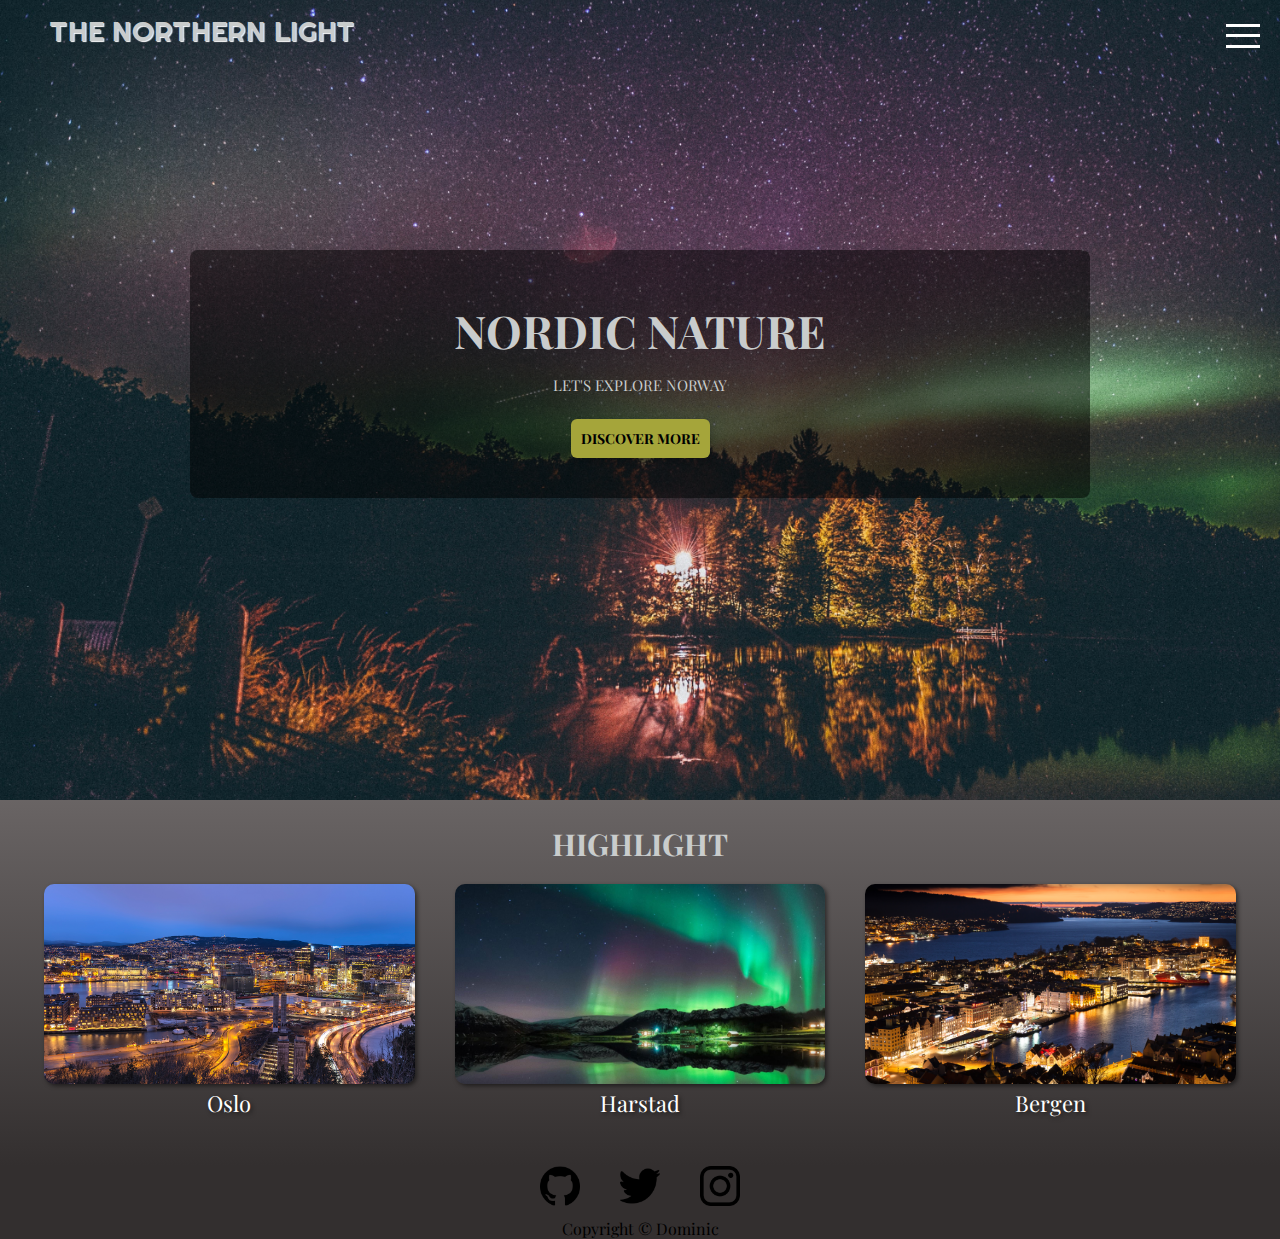
<file: index.html>
<!DOCTYPE html>
<html lang="en">
  <head>
    <meta charset="UTF-8" />
    <meta http-equiv="X-UA-Compatible" content="IE=edge" />
    <meta name="viewport" content="width=device-width, initial-scale=1.0" />
    <link rel="preconnect" href="https://fonts.googleapis.com" />
    <link rel="preconnect" href="https://fonts.gstatic.com" crossorigin />
    <link
      href="https://fonts.googleapis.com/css2?family=Playfair+Display&family=Righteous&display=swap"
      rel="stylesheet"
    />
    <link rel="stylesheet" href="./styles/shared.css" />
    <link rel="stylesheet" href="./styles/styles.css" />
    <title>The Northern Light</title>
  </head>
  <body>
    <header>
      <div id="page-logo">
        <a href="/index.html">The Northern Light</a>
      </div>
      <a href="#side-drawer" class="menu-btn">
        <span></span>
        <span></span>
        <span></span>
      </a>
    </header>
    <aside id="side-drawer">
      <header id="nav-side">
        <a href="#" class="menu-btn">
          <span></span>
          <span></span>
          <span></span>
        </a>
      </header>
      <ul>
        <li><a href="https://www.thorbergsen.com/from-above">Gallery</a></li>
        <li><a href="./About Us/index.html" target="_blank">About</a></li>
        <li>
          <a href="./Contact us/index.html" target="_blank">Contact Us</a>
        </li>
      </ul>
    </aside>
    <main>
      <section id="hero">
        <div id="hero-content">
          <h1>Nordic Nature</h1>
          <p>Let's Explore Norway</p>
          <a href="">Discover More</a>
        </div>
      </section>
      <section id="highlight">
        <h2>Highlight</h2>
        <ul id="cities">
          <li class="city">
            <img src="./images/oslo-by-night.jpg" alt="City of Oslo" />
            <p>Oslo</p>
          </li>
          <li class="city">
            <img src="./images/Harstad.jpg" alt="City of Harstad" />
            <p>Harstad</p>
          </li>
          <li class="city">
            <img src="./images/Bergen.jpg" alt="City of Bergen" />
            <p>Bergen</p>
          </li>
        </ul>
      </section>
    </main>
    <footer>
      <ul>
        <li>
          <a href="https://github.com/dominicogabriel" target="_blank"
            ><img src="./images/25231.png" alt="Github"
          /></a>
        </li>
        <li>
          <a href="https://twitter.com/DominicoGabriel" target="_blank"
            ><img src="./images/81609.png" alt="Twitter"
          /></a>
        </li>
        <li>
          <a href="https://www.instagram.com/dominicogabriel/" target="_blank"
            ><img src="./images/87390.png" alt="instagram"
          /></a>
        </li>
      </ul>
      <p>Copyright &copy; Dominic</p>
    </footer>
  </body>
</html>
</file>
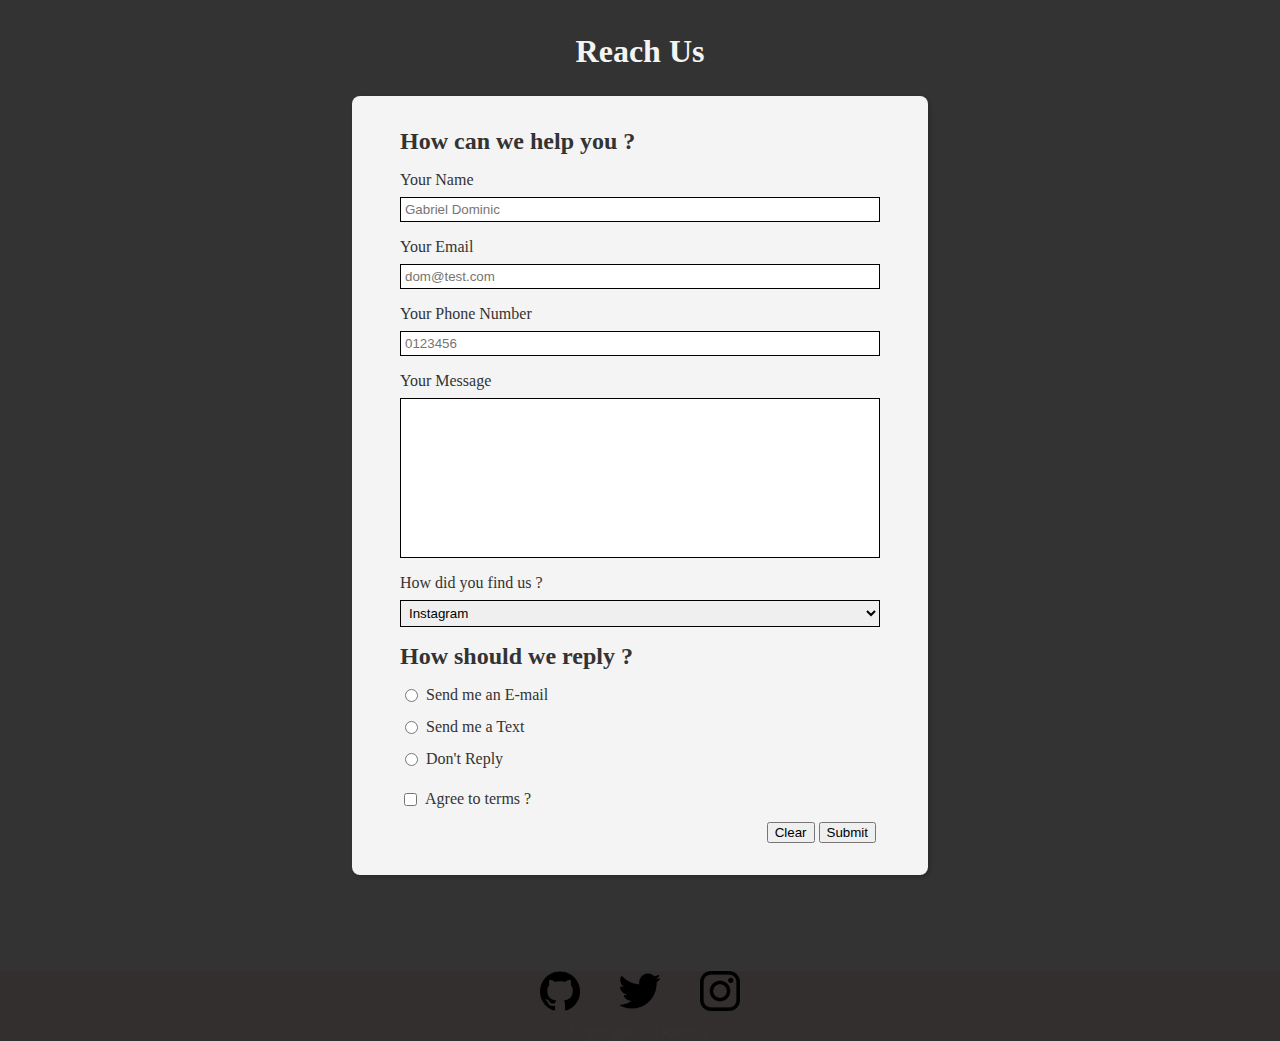
<file: Contact us/index.html>
<!DOCTYPE html>
<html lang="en">
  <head>
    <meta charset="UTF-8" />
    <meta http-equiv="X-UA-Compatible" content="IE=edge" />
    <meta name="viewport" content="width=device-width, initial-scale=1.0" />
    <link rel="stylesheet" href="../styles/shared.css" />
    <link rel="stylesheet" href="form.css" />
    <title>Contact Us</title>
  </head>
  <body>
    <header>
      <h1>Reach Us</h1>
    </header>
    <main>
      <form action="/" method="GET">
        <section id="userdetails">
          <h2>How can we help you ?</h2>
          <ul>
            <li>
              <label for="username">Your Name</label>
              <input
                type="text"
                id="username"
                name="user-name"
                required
                placeholder="Gabriel Dominic"
              />
            </li>
            <li>
              <label for="useremail">Your Email</label>
              <input
                type="email"
                id="useremail"
                name="user-email"
                required
                placeholder="dom@test.com"
              />
            </li>
            <li>
              <label for="usercall">Your Phone Number</label>
              <input
                type="number"
                id="usercall"
                name="user-call"
                required
                placeholder="0123456"
                max="8"
              />
            </li>
          </ul>
        </section>
        <section>
          <label for="usermessage">Your Message</label>
          <textarea
            name="user-message"
            id="usermessage"
            cols="30"
            rows="10"
            required
          ></textarea>
        </section>
        <section>
          <div>
            <label for="findus">How did you find us ?</label>
            <select name="find-us" id="findus">
              <option value="instagram">Instagram</option>
              <option value="facebook">Facebook</option>
              <option value="twitter">Twitter</option>
            </select>
          </div>
        </section>
        <section id="reply">
          <h2>How should we reply ?</h2>
          <ul>
            <li class="check">
              <input
                type="radio"
                name="reply"
                id="replyemail"
                value="email"
                required
              />
              <label for="replyemail">Send me an E-mail</label>
            </li>
            <li class="check">
              <input
                type="radio"
                name="reply"
                id="replyphone"
                value="phone"
                required
              />
              <label for="replyphone">Send me a Text</label>
            </li>
            <li class="check">
              <input
                type="radio"
                name="reply"
                id="replyno"
                value="noreply"
                required
              />
              <label for="replyno">Don't Reply</label>
            </li>
          </ul>
        </section>
        <section class="check">
          <input type="checkbox" id="agree-terms" name="terms" required />
          <label for="agree-terms">Agree to terms ?</label>
        </section>
        <section id="btn">
          <button type="submit">Submit</button>
          <button type="reset">Clear</button>
        </section>
      </form>
    </main>

    <footer>
      <ul>
        <li>
          <a href="https://github.com/dominicogabriel" target="_blank"
            ><img src="../images/25231.png" alt="Github"
          /></a>
        </li>
        <li>
          <a href="https://twitter.com/DominicoGabriel" target="_blank"
            ><img src="../images/81609.png" alt="Twitter"
          /></a>
        </li>
        <li>
          <a href="https://www.instagram.com/dominicogabriel/" target="_blank"
            ><img src="../images/87390.png" alt="instagram"
          /></a>
        </li>
      </ul>
      <p>Copyright &copy; Dominic</p>
    </footer>
  </body>
</html>
</file>
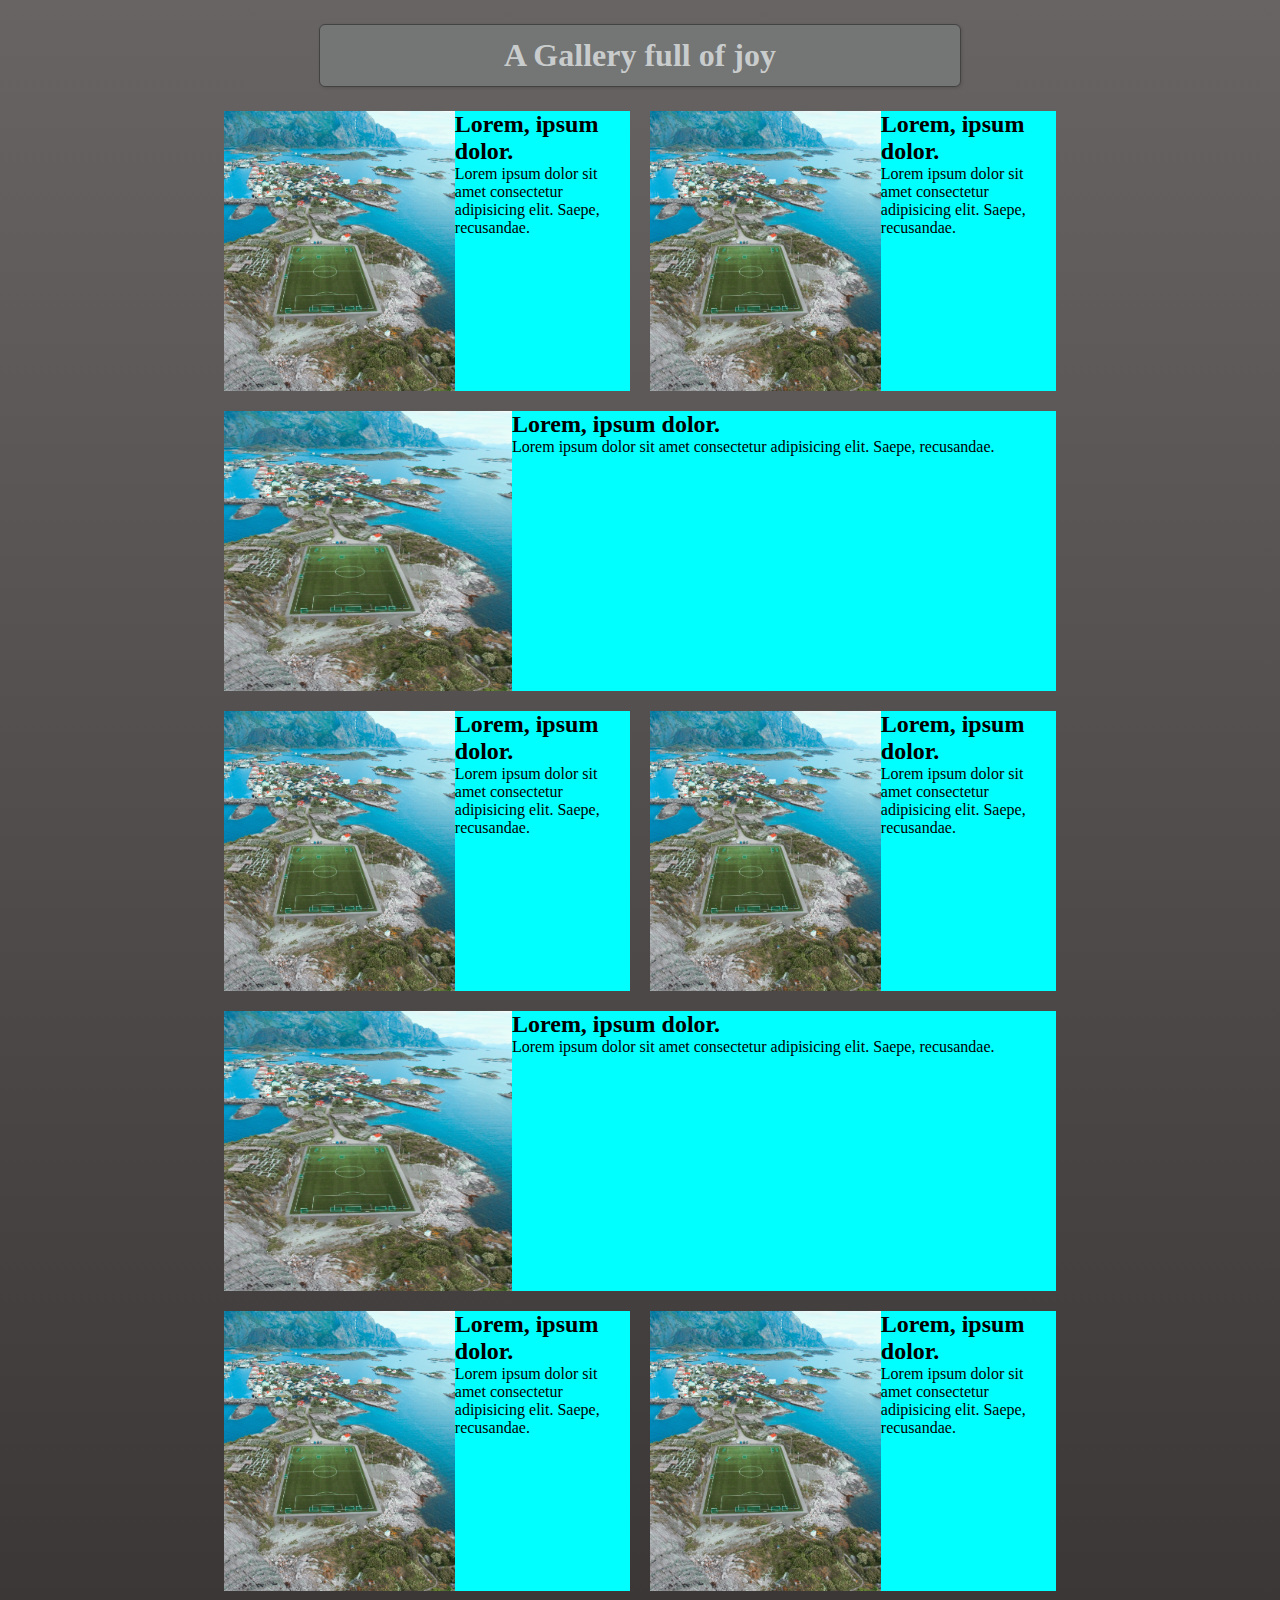
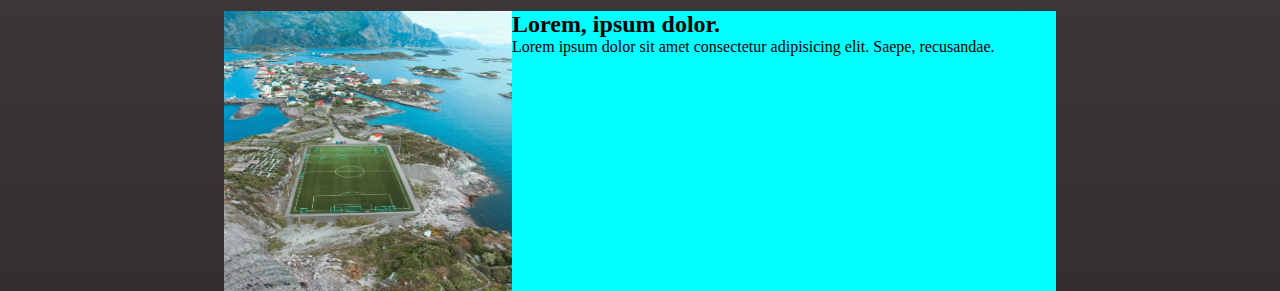
<file: Gallery/index.html>
<!DOCTYPE html>
<html lang="en">
  <head>
    <meta charset="UTF-8" />
    <meta http-equiv="X-UA-Compatible" content="IE=edge" />
    <meta name="viewport" content="width=device-width, initial-scale=1.0" />
    <link rel="stylesheet" href="styles.css" />
    <title>Gallery</title>
  </head>
  <body>
    <header id="gallery-hdr">
      <div id="logocontainer">
        <h1>A Gallery full of joy</h1>
      </div>
    </header>
    <main>
      <ul>
        <li>
          <div class="wrapper">
            <img src="/Gallery/images/image1.jpg" alt="football-field" />
            <div class="item-content">
              <h2>Lorem, ipsum dolor.</h2>
              <p>
                Lorem ipsum dolor sit amet consectetur adipisicing elit. Saepe,
                recusandae.
              </p>
            </div>
          </div>
        </li>
        <li>
          <div class="wrapper">
            <img src="/Gallery/images/image1.jpg" alt="football-field" />
            <div class="item-content">
              <h2>Lorem, ipsum dolor.</h2>
              <p>
                Lorem ipsum dolor sit amet consectetur adipisicing elit. Saepe,
                recusandae.
              </p>
            </div>
          </div>
        </li>

        <li>
          <div class="wrapper">
            <img src="/Gallery/images/image1.jpg" alt="football-field" />
            <div class="item-content">
              <h2>Lorem, ipsum dolor.</h2>
              <p>
                Lorem ipsum dolor sit amet consectetur adipisicing elit. Saepe,
                recusandae.
              </p>
            </div>
          </div>
        </li>
        <li>
          <div class="wrapper">
            <img src="/Gallery/images/image1.jpg" alt="football-field" />
            <div class="item-content">
              <h2>Lorem, ipsum dolor.</h2>
              <p>
                Lorem ipsum dolor sit amet consectetur adipisicing elit. Saepe,
                recusandae.
              </p>
            </div>
          </div>
        </li>
        <li>
          <div class="wrapper">
            <img src="/Gallery/images/image1.jpg" alt="football-field" />
            <div class="item-content">
              <h2>Lorem, ipsum dolor.</h2>
              <p>
                Lorem ipsum dolor sit amet consectetur adipisicing elit. Saepe,
                recusandae.
              </p>
            </div>
          </div>
        </li>
        <li>
          <div class="wrapper">
            <img src="/Gallery/images/image1.jpg" alt="football-field" />
            <div class="item-content">
              <h2>Lorem, ipsum dolor.</h2>
              <p>
                Lorem ipsum dolor sit amet consectetur adipisicing elit. Saepe,
                recusandae.
              </p>
            </div>
          </div>
        </li>
        <li>
          <div class="wrapper">
            <img src="/Gallery/images/image1.jpg" alt="football-field" />
            <div class="item-content">
              <h2>Lorem, ipsum dolor.</h2>
              <p>
                Lorem ipsum dolor sit amet consectetur adipisicing elit. Saepe,
                recusandae.
              </p>
            </div>
          </div>
        </li>
        <li>
          <div class="wrapper">
            <img src="/Gallery/images/image1.jpg" alt="football-field" />
            <div class="item-content">
              <h2>Lorem, ipsum dolor.</h2>
              <p>
                Lorem ipsum dolor sit amet consectetur adipisicing elit. Saepe,
                recusandae.
              </p>
            </div>
          </div>
        </li>
        <li>
          <div class="wrapper">
            <img src="/Gallery/images/image1.jpg" alt="football-field" />
            <div class="item-content">
              <h2>Lorem, ipsum dolor.</h2>
              <p>
                Lorem ipsum dolor sit amet consectetur adipisicing elit. Saepe,
                recusandae.
              </p>
            </div>
          </div>
        </li>
      </ul>
    </main>
  </body>
</html>
</file>
<file: styles/shared.css>
html {
    --color-grey-400:rgb(51,51,51);

}

body {
    font-family: 'Playfair Display', serif;
    margin: 0;
    padding: 0;
}


header {
    display: flex;
    justify-content: space-between;
    align-items: center;
    position: absolute;
    padding: 5px 30px;
    width: 100%;
    box-sizing: border-box;
    top: 0.5rem;
    left: 0;
    z-index: 1;
}

header ul {
    display: flex;
}

header li {
    margin-left: 12px;
}

header a {
    text-decoration: none;
    padding: 12px;
    color: rgb(135, 189, 64);
    font-size: 17px;
    text-shadow: 2px 2x 6px rgba(0, 0, 0, 0.2);
    border-radius: 8px;
}

#page-logo {
    z-index: 1;
}

#page-logo a {
    text-decoration: none;
    text-shadow: 0.5px 0.5px 1px #fff;
    font-size: 1.75rem;
    color: rgb(201, 204, 204);
    font-family: 'Righteous', cursive;
    padding: 1.25rem;
    text-transform: uppercase;
    /* text-shadow: 2px 2px 6px rgba(0, 0, 0, 0.2); */
    z-index: 10;
}



ul {
    list-style: none;
    margin: 0;
    padding: 0;
}

footer {
    background-color: rgb(51, 47, 47);
    width: 100%;
}

footer ul {
    display: flex;
    justify-content: center;
    
}

footer li {
    height: 40px;
    width: 40px;
    margin: 0 20px;
}

footer img {
    height: 100%;
    width: 100%;
}

footer p {
    text-align: center;
    margin: 12px;
    padding: 0;
    margin-bottom: 0;
}
</file>
<file: styles/styles.css>
.menu-btn {
    display: flex;
    flex-direction: column;
    justify-content: space-around;
    width: 2rem;
    height: 2rem;
    position: fixed;
    right: 0.5rem;
    top: 0.5rem;
    width: 2.1rem;
    height: 2rem;
    /* display: block; */
}

.menu-btn span {
    width: 100%;
    height: 3px;
    background-color: white;
}


#side-drawer {
    width: 100%;
    height: 100%;
    background-color: black;
    position: fixed;
    top: 0;
    left: 0;
    display: none;
    z-index: 1;
}

#side-drawer:target {
    display: block;
}

#side-drawer header {
    display: flex;
    justify-content: flex-end;
    /* height: 5rem; */
    padding: 5px 30px;
    align-items: center;
    /* padding: 0 5%; */
}

#side-drawer {
    width: 100%;
    height: 100%;
    background-color: rgb(51, 51, 51);
    position: fixed;
    top: 0;
    left: 0;
    display: none;
}

#side-drawer:target {
    display: block;
}

#side-drawer ul {
    display: flex;
    flex-direction: column;
    align-items: center;
    padding: 4rem 1rem;
    margin-top: 10rem;
    justify-content: center;
}


#side-drawer li {
    margin: 1.25rem;
}

#side-drawer li a {
    text-decoration: none;
    color: rgb(201, 204, 204);
}

#hero {
    height: 800px;
    background-image: url(../images/pexels-harrison-haines-3172571.jpg);
    background-position: center;
    background-size: cover;
    position: relative;
}

#hero-content {
    width: 900px;
    background-color: rgba(0, 0, 0, 0.5);
    position: relative;
    top: 250px;
    text-align: center;
    margin: 0 auto;
    padding: 50px 0;
    border-radius: 8px;
}

#hero-content h1 {
    color: rgb(201, 204, 204);
    font-size: 45px;
    text-transform: uppercase;
    margin: 0;
}

#hero-content p {
    font-size: 15px;
    color: rgb(201, 204, 204);
    font-weight: 300px;
    text-transform: uppercase;
    margin-bottom: 32px;
}

#hero-content a {
    text-decoration: none;
    background-color: rgb(165, 165, 58);
    color: black;
    padding: 10px;
    border-radius: 6px;
    font-size: 14px;
    font-weight: bold;
    text-transform: uppercase;
    box-shadow: 2px 2px 6px rgba(0, 0, 0, 0.2);
}

#hero-content a:hover {
    background-color: rgb(209, 209, 49);
}

#highlight {
    padding: 24px;
    background: linear-gradient(0deg, rgb(51,47,47), rgb(105, 100, 100));
}

#highlight h2 {
    font-size: 30px;
    text-align: center;
    text-transform: uppercase;
    color: rgb(201, 204, 204);
    margin: 20px 0;
    margin-top: 0;
}

.city {
    margin: 0 20px;
    object-fit: cover;
    width: 100%;
}

.city img {
    height: 200px;
    width: 100%;
    object-fit: cover;
    border-radius: 10px;
    box-shadow: 2px 2px 4px rgba(0, 0, 0, 0.5);
}

.city p {
    text-align: center;
    font-size: 22px;
    color: #fff;
    margin: 0;
    text-shadow: 2px 2px 4px rgba(0, 0, 0, 0.5);
}


#cities {
    display: flex;
    width: 100%;
    margin: auto;
    margin-bottom: 24px;
    justify-content: center;
}
</file>
<file: Contact us/form.css>
body {
    background-color: var(--color-grey-400);
    color: var(--color-grey-400);
}

header {
display: block;

}

h1 {
text-align: center;
margin: 1.25rem;
padding: 0;
color: #f4f4f4;
}

h2 {
    margin: 0;
    padding: 0;
    margin-bottom: 1rem;
}

form {
    width: 30rem;
    margin: 6rem auto;
    background-color: #f4f4f4;
    padding: 2rem 3rem;
    box-shadow: 2px 2px 4px rgba(0, 0, 0, 0.2);
    border-radius: 8px;
}

label {
    margin-bottom: 0.5rem;
    display: block;
}

input,
textarea,
select {
    width: 100%;
    display: block;
    margin-bottom: 1rem;
    box-sizing: border-box;
    border: 1px solid black;
    padding: 0.25rem;
}

textarea {
    resize: none;
}

input:focus,
textarea:focus {
    background-color: rgb(84, 233, 233);
}

#reply {
    margin-bottom: 0.5rem;
}

.check {
    display: flex;
}

.check input {
    width: auto;
    margin-right: 0.5rem;
}

#btn {
    display: flex;
    flex-direction: row-reverse;
    justify-content: end;
}

#btn button {
    margin-right: 0.25rem;
}
</file>
<file: Gallery/styles.css>
* {
    margin: 0;
    padding: 0;
}

body {
    background: linear-gradient(0deg, rgb(51, 47, 47), rgb(105, 100, 100));
    width: 100%;
    height: 100%;
}

#logocontainer {
    border: 1px solid rgb(66, 66, 66);
    width: 50%;
    margin: 1.5rem auto;
    border-radius: 6px;
    background-color: rgb(116, 117, 117);
    box-shadow: 1px 1px 3px rgba(32, 32, 32, 0.2);
}

#gallery-hdr h1 {
    text-align: center;
    margin: 0.5rem;
    padding: 0.25rem;
    color: rgb(201, 204, 204);
    box-sizing: border-box;
}


main ul {
    list-style: none;
    width: 65%;
    display: grid;
    grid-template-columns: 1fr 1fr;
    margin: auto;
    gap: 20px 20px;

}

main ul li {
    background-color: aqua;
}

main li img {
    width: 18rem;
    height: 17.5rem;
}

main li:nth-of-type(3) {
    grid-column: 1 / span 2;
}

main li:nth-of-type(6) {
    grid-column: 1 / span 2;
}

main li:nth-of-type(9) {
    grid-column: 1 / span 2;
}

.wrapper {
    display: flex;
}

.item-content {
    display: flex;
    flex-direction: column;
}
</file>
